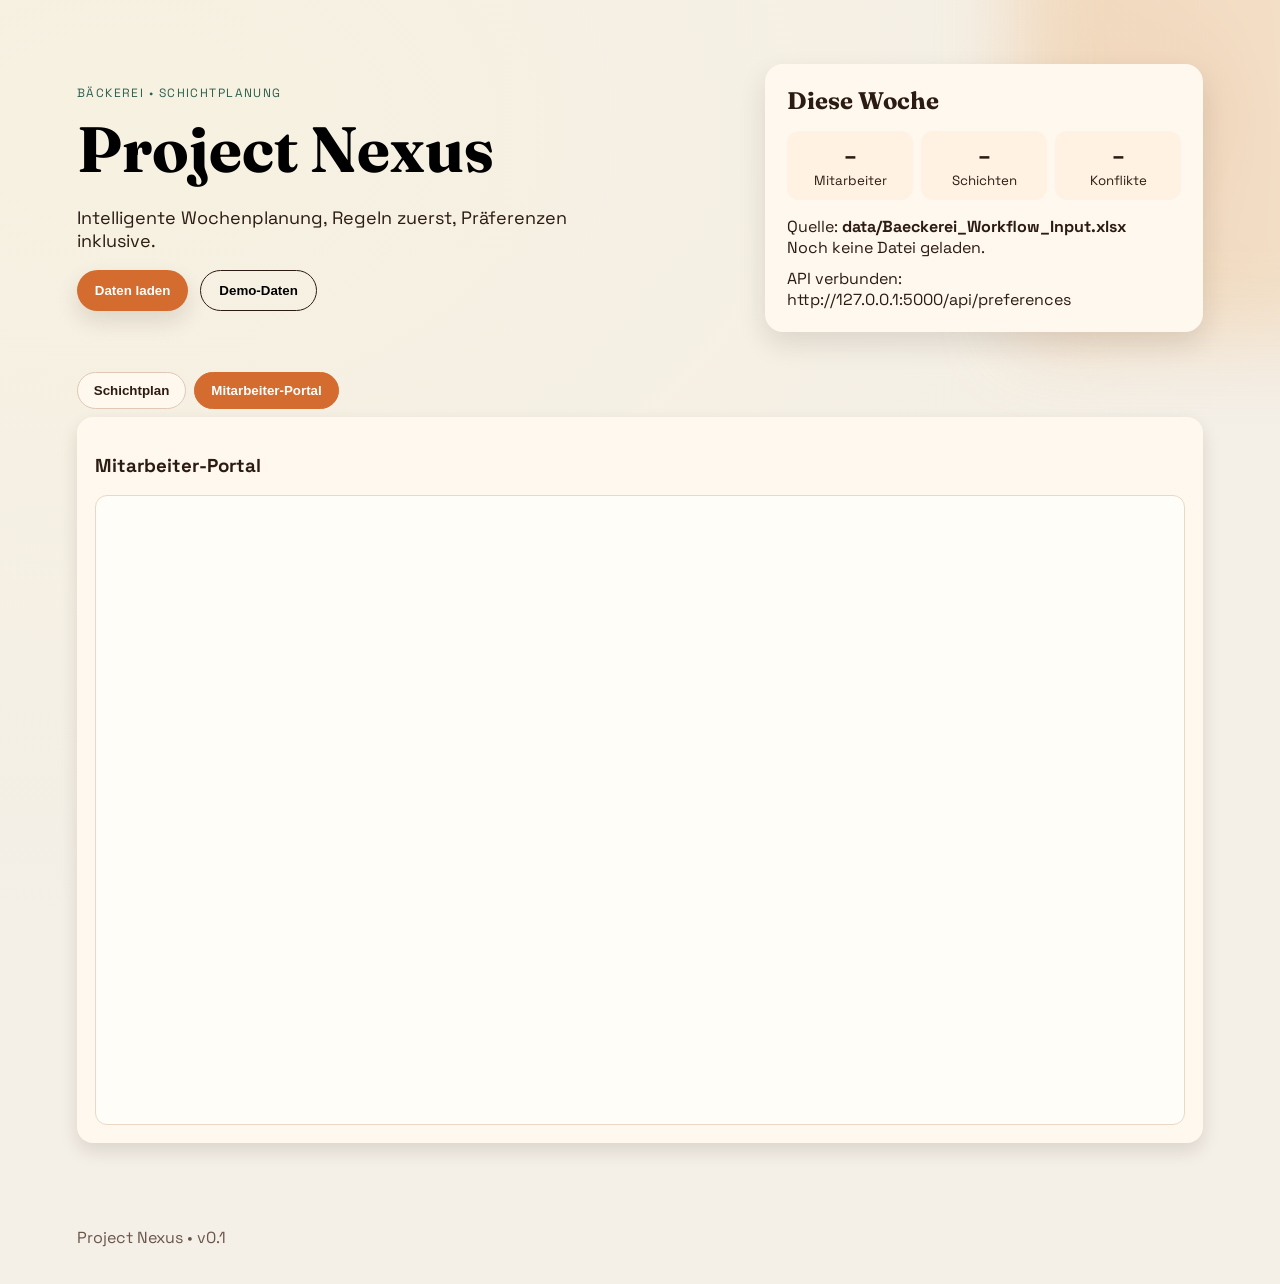
<file: index.html>
<!doctype html>
<html lang="de">
<head>
  <meta charset="utf-8" />
  <meta name="viewport" content="width=device-width, initial-scale=1" />
  <title>Project Nexus – Schichtenplanung</title>
  <link rel="stylesheet" href="styles.css" />
</head>
<body>
  <div class="bg"></div>
  <header class="hero">
    <div class="hero-content">
      <p class="eyebrow">Bäckerei • Schichtplanung</p>
      <h1>Project Nexus</h1>
      <p class="subtitle">Intelligente Wochenplanung, Regeln zuerst, Präferenzen inklusive.</p>
      <div class="cta-row">
        <button class="primary" id="btn-source-top">Daten laden</button>
        <button class="ghost" id="btn-demo">Demo-Daten</button>
      </div>
    </div>
    <div class="hero-card">
      <h2>Diese Woche</h2>
      <ul class="kpis">
        <li><span id="kpi-employees">–</span><small>Mitarbeiter</small></li>
        <li><span id="kpi-shifts">–</span><small>Schichten</small></li>
        <li><span id="kpi-conflicts">–</span><small>Konflikte</small></li>
      </ul>
      <div class="hint">Quelle: <strong>data/Baeckerei_Workflow_Input.xlsx</strong></div>
      <div class="meta" id="input-meta">Noch keine Datei geladen.</div>
      <div class="status-log" id="status-log"></div>
      <div class="meta" id="api-meta">API: nicht konfiguriert</div>
    </div>
  </header>

  <nav class="tabs">
    <button class="tab-btn" data-tab="plan">Schichtplan</button>
    <button class="tab-btn active" data-tab="employees">Mitarbeiter-Portal</button>
  </nav>

  <main class="grid">
    <section class="panel plan-panel tab-panel" id="tab-plan">
      <h3>Wochenplan</h3>
      <div class="legend">
        <span class="dot ok"></span> Besetzt
        <span class="dot warn"></span> Unterbesetzt
      </div>
      <div class="schedule" id="schedule">
        <div class="schedule-empty">Noch kein Plan generiert.</div>
      </div>
    </section>

    <section class="panel plan-panel tab-panel active" id="tab-employees">
      <h3>Mitarbeiter‑Portal</h3>
      <div class="iframe-wrap">
        <iframe src="http://127.0.0.1:5000" title="Mitarbeiter-Portal"></iframe>
      </div>
    </section>
  </main>

  <footer class="footer">Project Nexus • v0.1</footer>

  <script src="app.js"></script>
</body>
</html>
</file>
<file: styles.css>
@import url('https://fonts.googleapis.com/css2?family=Fraunces:wght@500;700&family=Space+Grotesk:wght@400;600&display=swap');

:root {
  --bg-1: #f4efe7;
  --bg-2: #f7f1e1;
  --ink: #2c1b12;
  --accent: #d46b2f;
  --accent-2: #2e5f4f;
  --card: #fff8ee;
  --shadow: rgba(44, 27, 18, 0.12);
}

* { box-sizing: border-box; }

body {
  margin: 0;
  color: var(--ink);
  font-family: "Space Grotesk", system-ui, sans-serif;
  background: radial-gradient(1200px 800px at 10% 10%, var(--bg-2), var(--bg-1));
  min-height: 100vh;
}

.bg {
  position: fixed;
  inset: -20% -20% auto auto;
  width: 520px;
  height: 520px;
  background: conic-gradient(from 120deg, #f7d7a4, #e6a66a, #f2c38a, #f7d7a4);
  opacity: 0.35;
  filter: blur(40px);
  z-index: 0;
}

.hero {
  position: relative;
  z-index: 1;
  padding: 64px 6vw 40px;
  display: grid;
  grid-template-columns: 1.2fr 0.8fr;
  gap: 32px;
  align-items: center;
}

.hero-content h1 {
  font-family: "Fraunces", serif;
  font-size: clamp(36px, 5vw, 64px);
  margin: 8px 0 10px;
  color: #000;
}

.eyebrow {
  letter-spacing: 0.12em;
  font-size: 12px;
  text-transform: uppercase;
  color: var(--accent-2);
  margin: 0;
}

.subtitle {
  font-size: 18px;
  max-width: 520px;
}

.cta-row {
  display: flex;
  gap: 12px;
  margin-top: 18px;
}

button {
  border: none;
  padding: 12px 18px;
  font-weight: 600;
  border-radius: 999px;
  cursor: pointer;
}

.primary {
  background: var(--accent);
  color: #fff;
  box-shadow: 0 10px 22px var(--shadow);
}

.ghost {
  background: transparent;
  border: 1px solid var(--ink);
}

.hero-card {
  background: var(--card);
  border-radius: 18px;
  padding: 22px;
  box-shadow: 0 12px 28px var(--shadow);
}

.hero-card h2 {
  margin: 0 0 8px;
  font-family: "Fraunces", serif;
}

.kpis {
  list-style: none;
  padding: 0;
  display: grid;
  grid-template-columns: repeat(3, 1fr);
  gap: 8px;
}

.kpis li {
  background: #fff2e2;
  border-radius: 12px;
  padding: 10px;
  text-align: center;
}

.kpis span {
  display: block;
  font-size: 22px;
  font-weight: 700;
}

.tabs {
  display: flex;
  gap: 8px;
  padding: 0 6vw 8px;
}

.tab-btn {
  border: 1px solid #e0c8b4;
  background: #fff8ee;
  color: var(--ink);
  padding: 10px 16px;
  border-radius: 999px;
  cursor: pointer;
  font-weight: 600;
}

.tab-btn.active {
  background: var(--accent);
  color: #fff;
  border-color: var(--accent);
}

.tab-panel {
  display: none;
}

.tab-panel.active {
  display: block;
}

.iframe-wrap {
  width: 100%;
  border: 1px solid #ead8c5;
  border-radius: 12px;
  overflow: hidden;
  background: #fffdf7;
  height: 70vh;
}

.iframe-wrap iframe {
  width: 100%;
  height: 100%;
  border: 0;
}

.status-log {
  margin-top: 10px;
  font-size: 12px;
  color: #6a564a;
  display: grid;
  gap: 4px;
  max-height: 120px;
  overflow: auto;
}

.grid {
  position: relative;
  z-index: 1;
  display: grid;
  grid-template-columns: repeat(auto-fit, minmax(240px, 1fr));
  gap: 16px;
  padding: 0 6vw 60px;
}

.panel {
  background: var(--card);
  border-radius: 16px;
  padding: 18px;
  box-shadow: 0 8px 18px var(--shadow);
  min-height: 180px;
}

.plan-panel {
  grid-column: 1 / -1;
}

.schedule {
  min-height: 120px;
  display: grid;
  gap: 8px;
}

.schedule-empty {
  color: #7a6658;
  font-style: italic;
}

.legend {
  display: flex;
  gap: 12px;
  align-items: center;
  font-size: 13px;
  color: #6a564a;
  margin-bottom: 8px;
}

.dot {
  width: 10px;
  height: 10px;
  border-radius: 50%;
  display: inline-block;
  margin-right: 6px;
}

.dot.ok { background: #2e5f4f; }
.dot.warn { background: #d46b2f; }

.week-grid {
  --hour-height: 36px;
  display: grid;
  grid-template-columns: 80px repeat(7, minmax(140px, 1fr));
  gap: 8px;
  align-items: start;
  overflow-x: auto;
}

.time-col {
  display: grid;
  grid-template-rows: repeat(24, var(--hour-height));
  font-size: 11px;
  color: #6a564a;
  padding-top: 28px;
}

.time-label {
  border-top: 1px dashed #e6d6c6;
  padding-top: 4px;
}

.day-col {
  display: grid;
  grid-template-rows: 28px auto;
  background: #fffdf7;
  border: 1px solid #ead8c5;
  border-radius: 12px;
  overflow: hidden;
}

.day-header {
  background: #fff2e2;
  border-bottom: 1px solid #ead8c5;
  padding: 6px 8px;
  font-weight: 600;
  font-size: 12px;
}

.day-grid {
  position: relative;
  height: calc(var(--hour-height) * 24);
  background-image: linear-gradient(#e9d9c9 1px, transparent 1px);
  background-size: 100% var(--hour-height);
}

.shift-block {
  position: absolute;
  background: #fff2e2;
  border-radius: 8px;
  padding: 6px;
  font-size: 11px;
  display: grid;
  gap: 4px;
  box-shadow: 0 6px 12px rgba(44, 27, 18, 0.08);
  border: 1px solid #f1d4b6;
}

.shift-block.warn {
  background: #ffe7d4;
  border: 1px dashed #d46b2f;
}

.shift-time {
  font-weight: 600;
}

.shift-people {
  color: #5d4c42;
}

.progress {
  background: #f0e4d4;
  border-radius: 999px;
  height: 12px;
  overflow: hidden;
  margin: 12px 0 6px;
}

.bar {
  background: linear-gradient(90deg, var(--accent), #f1b077);
  height: 100%;
}

.footer {
  padding: 24px 6vw 36px;
  color: #6a564a;
}

@media (max-width: 900px) {
  .hero { grid-template-columns: 1fr; }
  .cta-row { flex-direction: column; align-items: flex-start; }
}
</file>
